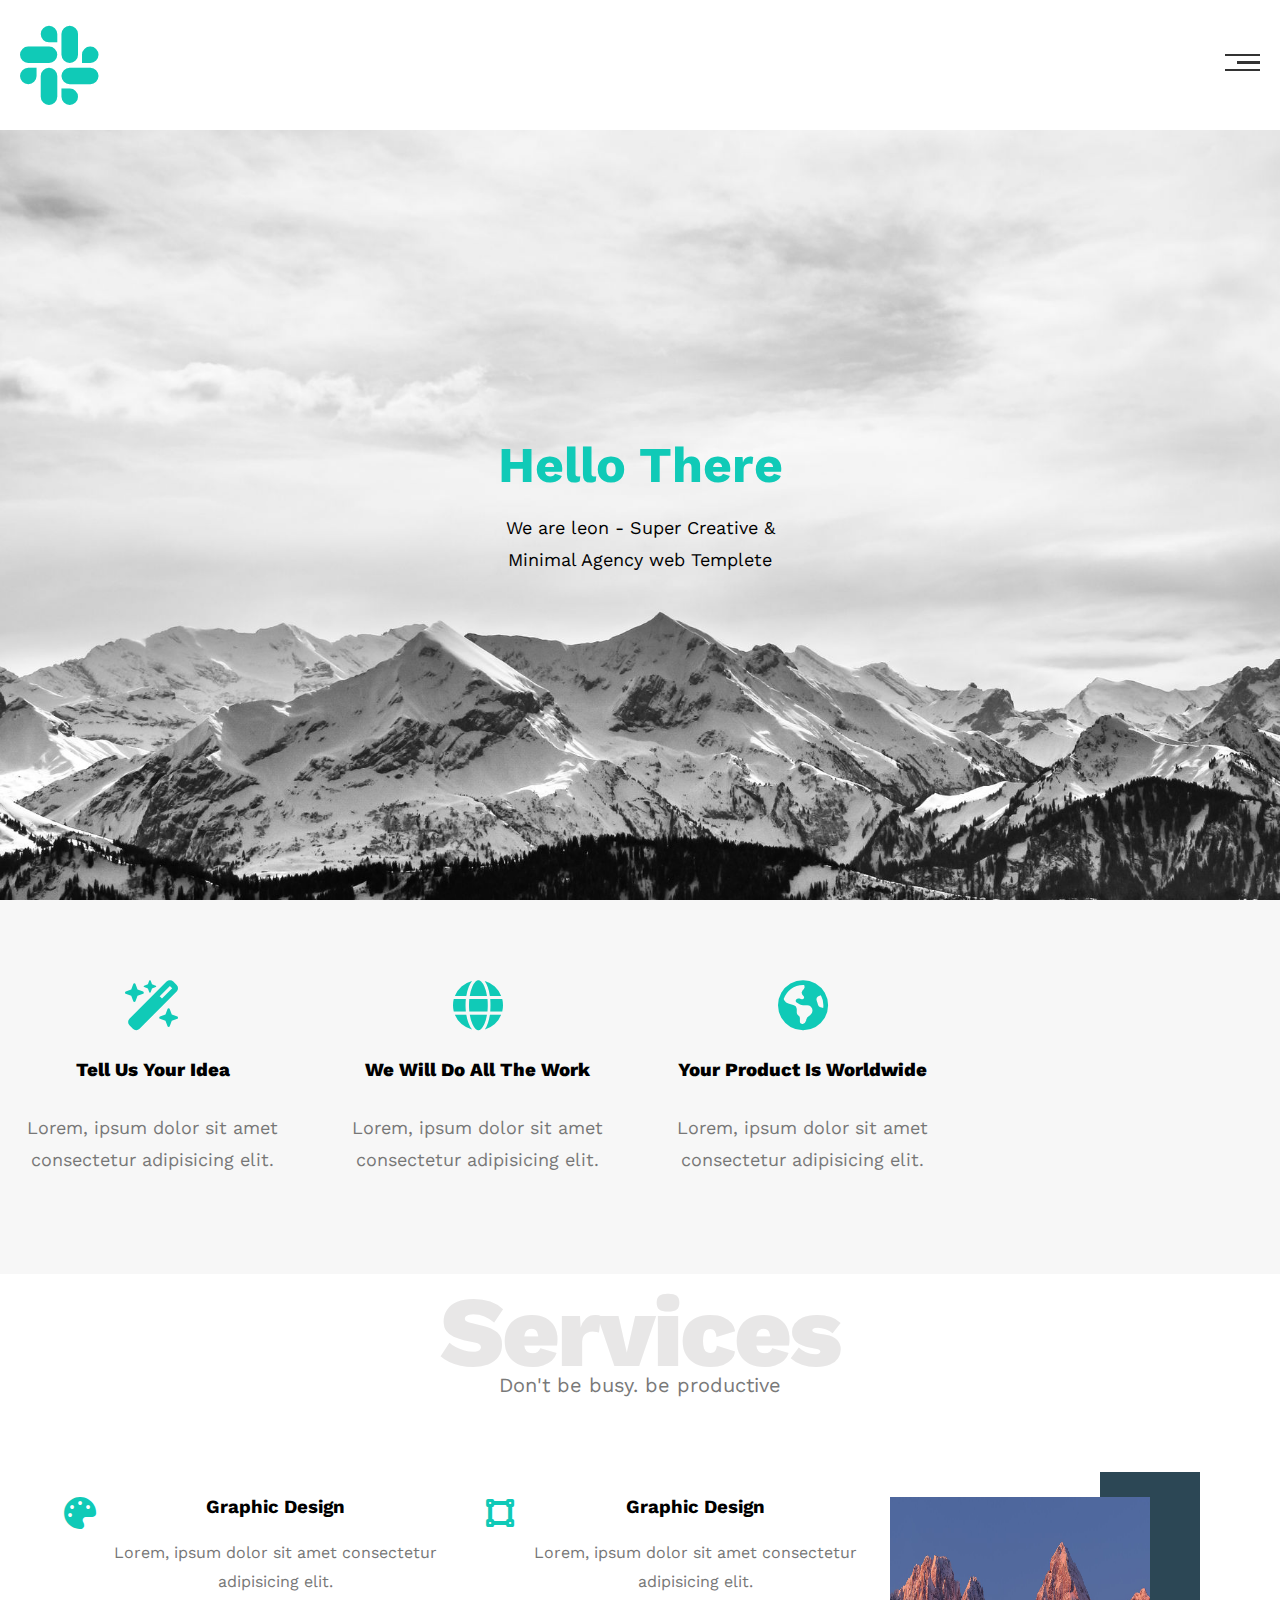
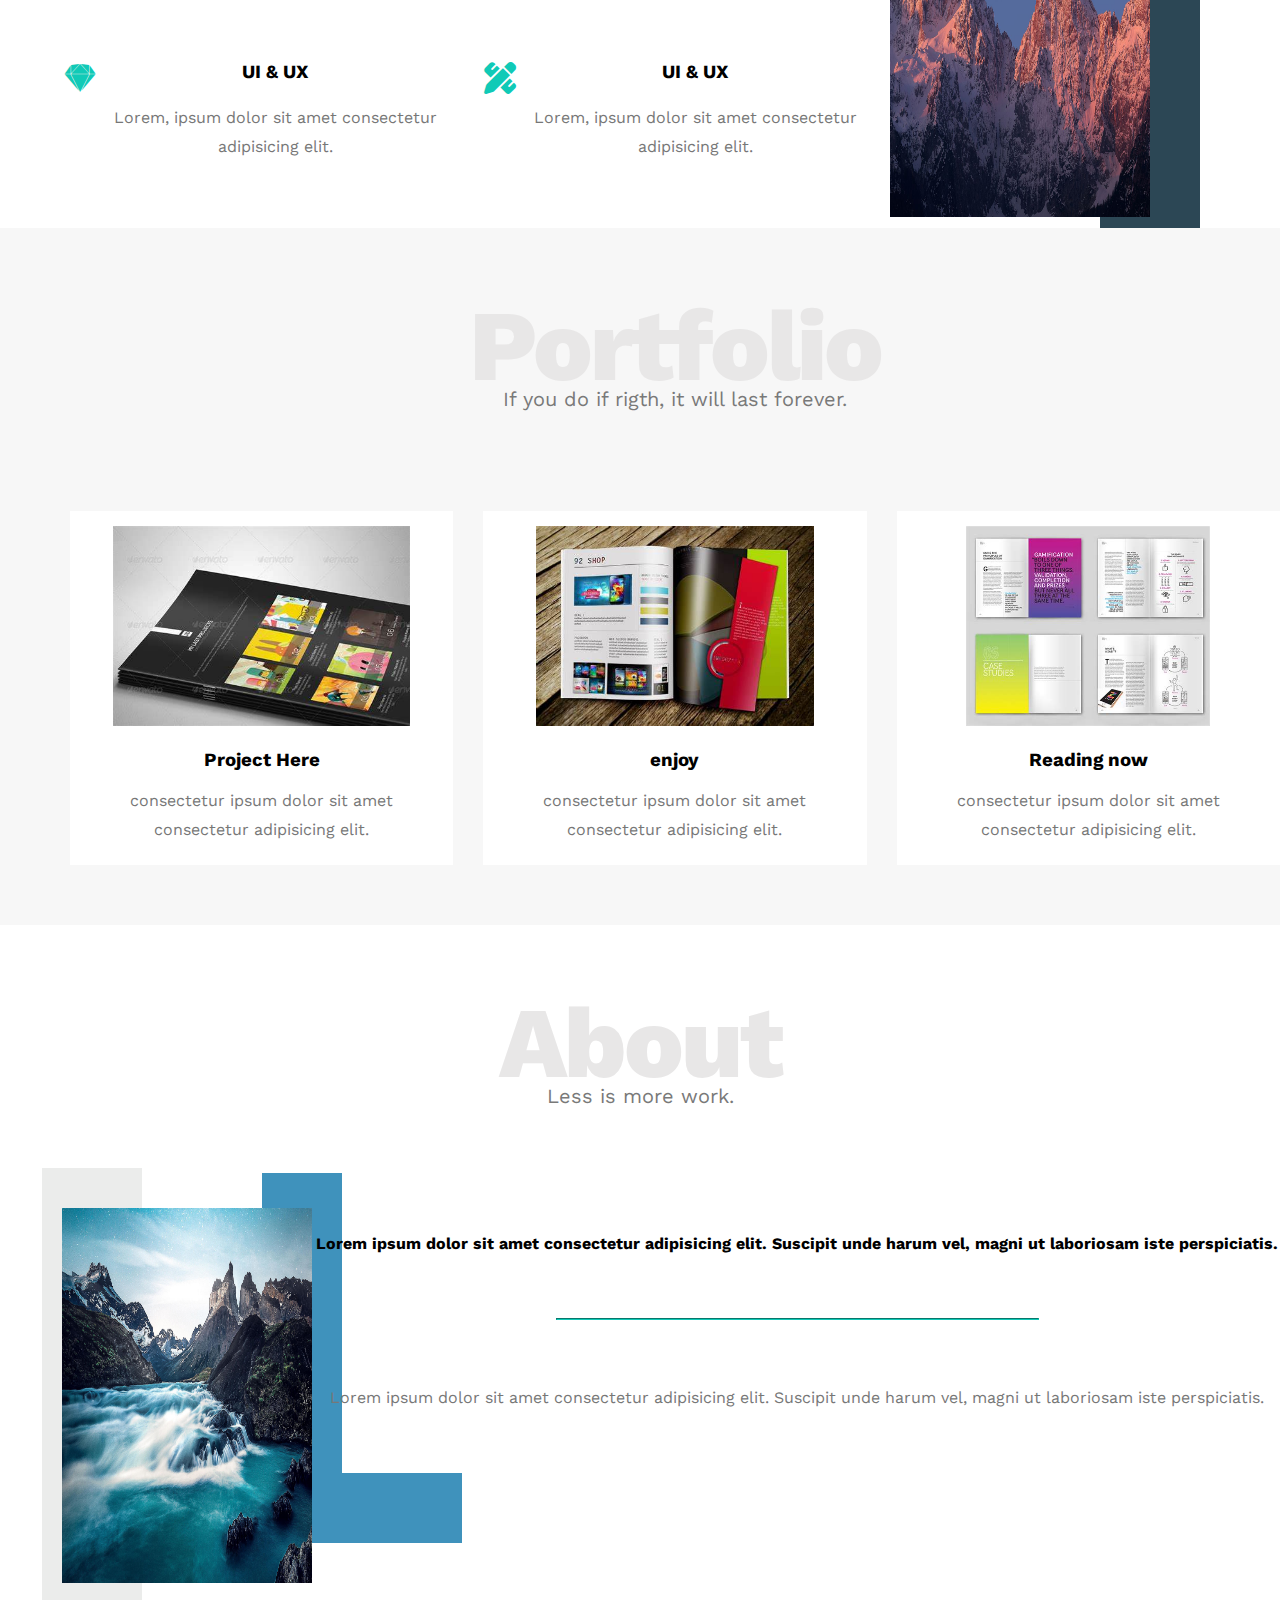
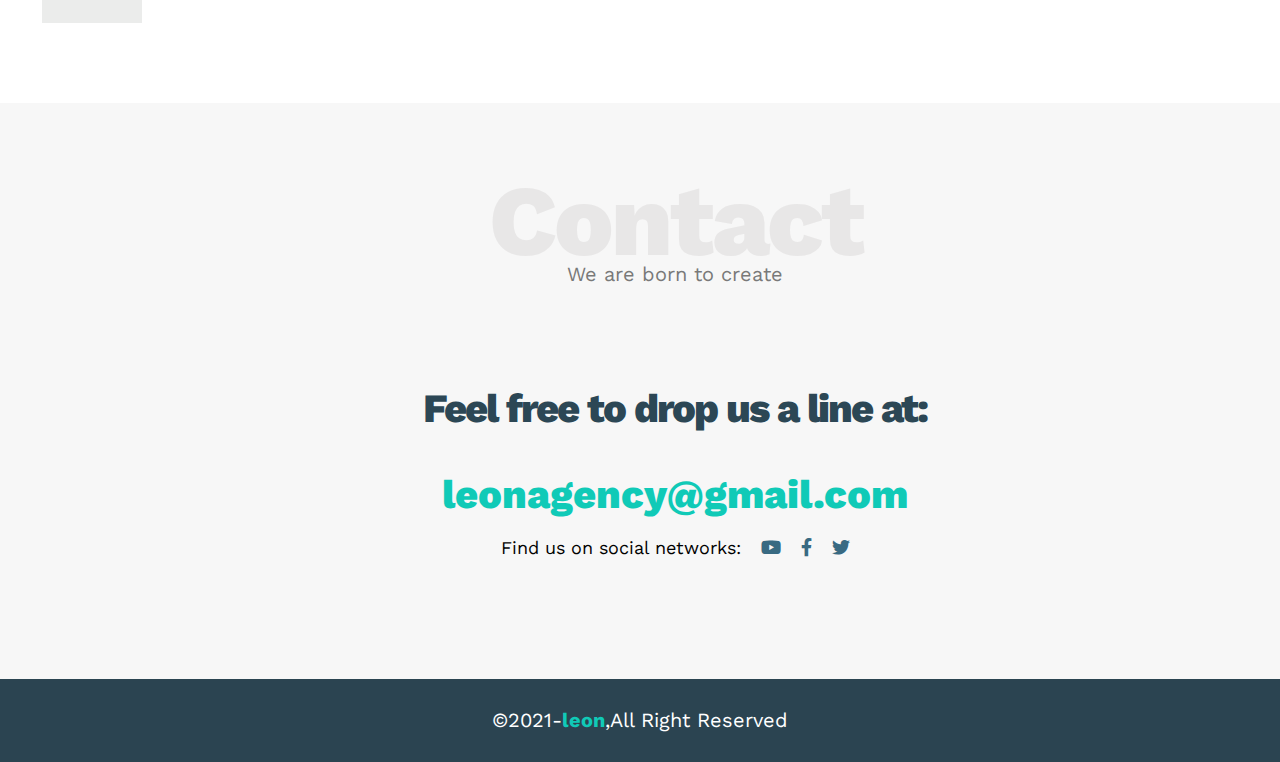
<file: index.html>
<!DOCTYPE html>
<html lang="en">
<head>
    <meta charset="UTF-8">
    <meta name="viewport" content="width=device-width, initial-scale=1.0">
    <title>Project 1</title>
    <!--Main Templete-->
<link rel="stylesheet" href="css/leon.css">
<!--normlize css-->
<link rel="stylesheet" href="css/normlize.css">
<!--Awesome-->

<link rel="stylesheet" href="css/all.min.css">
<!--Google Font-->
<link rel="preconnect" href="https://fonts.googleapis.com">
<link rel="preconnect" href="https://fonts.gstatic.com" crossorigin>
<link href="https://fonts.googleapis.com/css2?family=Work+Sans:wght@200;300;400;600;700;800&display=swap" rel="stylesheet">
</head>
<body>
  <!--Start Header-->
  <div class="header">
    <div class="countiner">
        <!--logo-->
        <i class="fa-brands fa-slack"></i>
    <div class="links">
        <span class="icons">
            <span></span> 
            <span></span> 
            <span></span>   
           </span>
       <ul>       
            <li><a href="#services">services</a></li>
            <li><a href="#portfolio">portfolio</a></li>
            <li><a href="#aAbout">About</a></li>
            <li><a href="#contact">contact</a></li>
       </ul>
    </div>
    </div>
  </div>
  <!--End Header-->
  <!--Start Landind-->
  <div class="landing">
    <div class="intro-text">
    <h1 style="margin: 0%;">Hello There</h1>
    <p>We are leon - Super Creative & Minimal Agency web Templete</p>
  </div>
  </div>
  <!--End Landind-->
  <!--Start Feature-->
  <div class="feature">
    <div class="container">
      <div class="feat">
        <i class="fa-solid fa-wand-magic-sparkles"></i>
        <h3>Tell Us Your Idea</h3>
        <p>Lorem, ipsum dolor sit amet consectetur adipisicing elit.</p>
            </div>
      <div class="feat">
        <i class="fa-solid fa-globe"></i>
        <h3>We Will Do All The Work</h3>
        <p>Lorem, ipsum dolor sit amet consectetur adipisicing elit.</p>
      </div>
      <div class="feat">
        <i class="fa-solid fa-earth-americas"></i>
        <h3>Your Product Is Worldwide</h3>
        <p>Lorem, ipsum dolor sit amet consectetur adipisicing elit.</p>
      </div>
    </div>  
  </div>
   <!--End Feature-->
  <!--Start Services-->
  <div class="services" id="services">
    <div class="continer">
  <h2 class="special-heading">Services  </h2>
  <p>Don't be busy. be productive</p>
  <div class="sevices-content">
    <!--column 1 -->
<div class="col">
<!--column 1 , icon 1-->
      <div class="srv">
        <i class="fas fa-palette fa-2x"></i>
        <div class="text">
          <h3>Graphic Design</h3>
          <p>Lorem, ipsum dolor sit amet consectetur adipisicing elit.</p>
        </div>
      </div>
 <!--column 1 , icon 2-->
      <div class="srv">
        <i class="fab fa-sketch fa-2x"></i>
        <div class="text">
          <h3>UI & UX</h3>
          <p>Lorem, ipsum dolor sit amet consectetur adipisicing elit.</p>
        </div>
      </div>
    </div>
 <!--column 2 -->
<div class="col">
        <!--column 2 , icon 1-->
      <div class="srv">
                <i class="fas fa-vector-square fa-2x"></i>
                <div class="text">
                  <h3 >Graphic Design</h3>
                  <p>Lorem, ipsum dolor sit amet consectetur adipisicing elit.</p>
                </div>
              </div>
            
         <!--column 2 , icon 2-->
      <div class="srv">
                <i class="fas fa-pencil-ruler fa-2x"></i>
                <div class="text">
                  <h3>UI & UX</h3>
                  <p>Lorem, ipsum dolor sit amet consectetur adipisicing elit.</p>
                </div>

              </div>
            </div>
              <!--column 3 image-->
<div class="col">
<div class="image ">
  <img src="image/R (1).jpg" alt="">
</div>
 </div>


</div>
    </div>
  </div>
  <!--End Services-->
 <!--Start portofolio-->
 <div class="portfolio" id="portfolio">
  <div class="container">
    <h2 class="special-heading">Portfolio</h2>
    <p>If you do if rigth, it will last forever.</p>
    <div class="portfolio-contant">
<div class="card">
  
  <img src="image/OIPe.jpg" >
  <div class="info">
    <h3>Project Here</h3>
    <p>consectetur ipsum dolor sit amet consectetur adipisicing elit.</p>
  </div>
</div>

<div class="card">
  
  <img src="image/OIP (2).jpg" >
  <div class="info">
    <h3>enjoy</h3>
    <p>consectetur ipsum dolor sit amet consectetur adipisicing elit.</p>
  </div>
</div>

<div class="card">
  
  <img src="image/b5af7d44-9ae9-4bb5-beef-034647f89d03.jpg" >
  <div class="info">
    <h3>Reading now</h3>
    <p>consectetur ipsum dolor sit amet consectetur adipisicing elit.</p>
  </div>
</div>

    </div>
  </div>
 </div>
 <!--End portfolio-->
 <!--Start About-->
 <div class="about" id="aAbout">
  <div class="container">
    <h2 class="special-heading">About</h2>
    <p>Less is more work.</p>
    <div class="about-contant">
<div class="image">
  <img src="image/R (3).jpg">
</div>
<div class="text">
  <p>Lorem ipsum dolor sit amet consectetur adipisicing elit. Suscipit unde harum vel, magni ut laboriosam iste perspiciatis. 
   
  </p>
  <hr>
  <p>Lorem ipsum dolor sit amet consectetur adipisicing elit. Suscipit unde harum vel, magni ut laboriosam iste perspiciatis.
    
  </p>
</div>
</div>
</div>
</div>
 <!--End about-->
 <!--Start Contant-->
 <div class="contact" id="contact">
  <div class="container">
    <h2 class="special-heading">Contact</h2>
    <p>We are born to create</p>
    <div class="info">
      <p class="label">Feel free to drop us a line at:</p>
      <a href="mailto:leonagency@gmail.com?subject=contect" class="link">leonagency@gmail.com</a>
   
    <div class="social">
      Find us on social networks: 
      <i class="fab fa-youtube"></i>
      <i class="fab fa-facebook-f"></i>
      <i class="fab fa-twitter"></i>
    </div>
  </div>

  </div>
 </div>
 <!--End Contant-->
 <!--Footer-->
 <div class="footer">
  &copy;2021-<span>leon</span>,All Right Reserved
 </div>
</body>
</html>
</file>
<file: css/leon.css>
*{
    box-sizing: border-box;
    -webkit-box-sizing:border-box;
    -moz-box-sizing: border-box;
}
:root{
    --maim-color:#10cab7;
   --second-color:#2c4755;
   --padding:60px;
}
body{
    font-family: "Work Sans",sans-serif;
}
.fa-slack {
font-size: 90px;
color:var(--maim-color);
}
/* Strat special components*/
.special-heading{
font-size: 100PX;
color: #e8e7e7;
text-align: center;
font-weight: 800;
letter-spacing: -3px;
margin: 0;
}
.special-heading + p{
margin: -15px 0px 0px ;

font-size: 20px;
color:#797979;
text-align: center;
}
@media (max-width:767px){
    .special-heading{
        font-size: 60px;
    }
}
/* End special components*/

.counter{
    padding-left: 15px;
    padding-right: 15px;
    background-color: aqua;
   
    margin-left: auto;
    margin-right: auto;
} 
/*Small Screen*/
@media (min-width:768px){
    .counter{
        width: 750px;
    }
}
/*medium*/
@media (min-width:992px){
    .counter{
        width: 970px;
    }
}
/*full*/
@media (min-width:1200){
    .counter{
        width: 1170px;
    }
}
/*Start Header*/
.header{
    padding: 20px;
}
.header .countiner{
    display: flex;
    justify-content: space-between;
    align-items: center;
}
.header .links{
    position: relative;
}
.header .links:hover .icons span:nth-child(2){
    width: 100%;
}
.header .links .icons{
    width: 35px;
    display: flex;
    justify-content: end;
    flex-wrap: wrap;
}
.header .links .icons span{
    background-color: #333;
    margin-bottom: 5px;
    height: 2.5px;
}
.header .links .icons span:first-child{

width: 100%;
}
.header .links .icons span:nth-child(2){
   transition: 0.3s;
   width: 65%;
   -webkit-transition:0.3s;
   -moz-transition:0.3s;
   -ms-transition:0.3s;
   -o-transition:0.3s;
}
.header .links .icons span:last-child{
   
    width: 100%;
}
.header .links ul{
    list-style:none;
    margin: 0;
    padding: 0px;
    background-color: #f6f6f6;
    position: absolute;
    right: 0;
    min-height: 200px;
    top:calc(100% + 15px);
    display: none;
}
.header .links:hover ul{
display: block;
padding: 15px;
 
}
.header .links ul::before{
content: "";
border-width: 10px;
border-style:solid;
border-color: transparent transparent #d5d4d4 transparent;
position: absolute;
right: 5px;
top: -20px;
}
.header .links ul li a{
    display: block;
    padding: 15px;
    font-size: 19px;
    color: #333;
    text-decoration: none;
    transition: 0.3s;
    -webkit-transition: 0.3s;
    -moz-transition: 0.3s;
    -ms-transition: 0.3s;
    -o-transition: 0.3s;
}
.header .links ul li a:hover{
    padding-left: 25px;
}
.header .links ul li:not(:last-child) a{
border-bottom: 1px solid #ddd;
}
/*End Header*/
/*Start Landing*/
.landing{
    z-index: -1;
    background-image: url(../image/OIP.jpg);
    background-size:cover;
    height: calc(100vh - 130px);
    position: relative;
}
.landing .intro-text{
    position: absolute;
    top: 50%;
    left: 50%;
    transform:translate(-50%,-50%) ;
    -webkit-transform:translate(-50%,-50%) ;
    -moz-transform:translate(-50%,-50%) ;
    -ms-transform:translate(-50%,-50%) ;
    -o-transform:translate(-50%,-50%) ;
    text-align: center;
    width: 320px;
    max-width: 100%;
}
.landing .intro-text h1{
    font-weight: bold;
    font-size: 50px;
    color:var(--maim-color);
}
.landing .intro-text p{
   font-size: 18px; 
   line-height: 1.8;
}
/*End Landing*/
/*Start Feature*/

.feature{

    padding-bottom:60px ;
    padding-top:60px ;
    background-color: #f7f7f7;
   
}
@media (min-width:1060px){
   .feature   {
     padding-left: 0px auto;
    }
}
.feature .container{
    
    display: grid;
   
    grid-template-columns: repeat(auto-fill , minmax(300px,1fr));
    grid-gap: 20px;
}
.feature .container .feat i{
  font-size: 50px;
  color: var(--maim-color);
}
.feature .container .feat{
    padding: 20px;
  
    text-align: center;
}
.feature .container .feat h3{
    font-weight: 800;
    margin: 30px 0;
}
.feature .container .feat p{
    line-height: 1.8;
    color: #777;
    font-size: 18px;
}
/*End Feature*/
/*Star service*/

.services  .sevices-content{
    padding-left:50px ;
  margin-top:100px;
    display: grid;
    grid-template-columns: repeat(auto-fill,minmax(300px,1fr));
    grid-gap: 30px;
}

.col .image img{
   height: 320px;
    width: 260px;
   
}
.col .image{
   position: relative;
   text-align: center;
   height: 320px;
    width: 260px;
}
.col .image::after{
content: "";
}
.col .image::before{
    content: "";
    position: absolute;
    right:-50px;
    background-color: var(--second-color);
    width: 100px;
    height: calc(100% + 100px);
    top: -25px;
    z-index: -1;
}

 @media (max-width:767px){
    .services  .sevices-content{
       margin-right: 60px;
     
    }
    .services  .sevices-content .col .srv{
      flex-direction: column;
      text-align: center;
    }
}
.services  .sevices-content .col{
    text-align: center;
}
.services  .sevices-content .col .srv{
    display: flex;
    margin-bottom: 50px;
}
.services  .sevices-content .col .srv .text h3 {
    margin: 0px 0px 20px;
}
.services .srv i{
color: var(--maim-color);
flex-basis: 60px;
}
.services .srv .text{
    flex: 1;
}
.services .srv .text p{
    color: #777;
    line-height: 1.8;
}
@media (max-width:1199px){
    .col .image{
display: none;
    }
}
/*End service*/
/*Start portfolio*/

.portfolio{
     padding-left: 70px;
    padding-bottom:var(--padding) ;
    padding-top:var(--padding) ;
    background-color: #f7f7f7;
   
}
.portfolio .portfolio-contant{
    display: grid;
    grid-template-columns: repeat(auto-fill,minmax(300px,1fr));
    grid-gap:30px;
    margin-top: 100px;

}
.portfolio .card {
    background-color: white;
text-align: center;

}
.portfolio .card img{
    margin-top:15px ;
    background-color: white;
   max-width: 300px;
   max-height:200px ;
}
.portfolio .card .info{
    padding: 20px;
}
.portfolio .card .info h3{
    margin: 0px;
}
.portfolio .card .info p{
    color: #777;
    line-height: 1.8;
    margin-bottom: 0px;
}
/*End Portfolio*/
/*Start About*/
.about{
    padding-top:var(--padding) ;
    padding-bottom: calc(var(--padding) + 60px);
}
.about .image{

    position: relative;
    width: 250px;
    height: 375px;
}
@media(max-width:991px){
    .about .image{
        margin: 0 auto 60px;
    }
}
.about .image::before{
content: "";
position: absolute;
background-color: #ebeceb;
width: 100px;
height: calc(100% + 80px);
top: -40px;
left: -20px;
z-index: -1;
}
.about .image::after{
    content: "";
    position: absolute;
    width: 120px;
    height: 300px;
    border-left:solid #3f92bc 80px;
    border-bottom: solid #3f92bc 70px;
    z-index: -1;
    top:-35px;
    right: -150px;
}
@media(max-width:991px){
    .about .about-contant{
        flex-direction: column;
        justify-content: space-around;
    }
    .about .image::after , 
    .about .image::before{
display: none;
    }
}
.about .text p:first-child{
    font-weight: bold;
    line-height: 2;
    margin-top: 20px;
    margin-bottom: 50px;
}
.about .text p:last-child{
   
    line-height: 2;
    margin-top: 50px;
    color: #777;
}
hr{
    width: 50%;
    display: inline-block;
border-color: var(--maim-color);
}
.about .image img{
    height: 100%;

    width: 100%;  
}
.about-contant{
    text-align: center;
    padding-left: 60px;
    margin-top: 100px;
    display: flex;
    justify-content: space-around;
flex-wrap: wrap;


}
/*End About*/
/*Start Contact*/
.contact{
    padding-left: 70px;
    padding-bottom:var(--padding) ;
    padding-top:var(--padding) ;
    background-color: #f7f7f7; 
}
.contact .info{ padding-bottom:var(--padding) ;
    padding-top:var(--padding) ;
    text-align: center ;
}
.contact .info .label{
    font-size: 40px;
    font-weight: 800;
    color:#2c4755;
    letter-spacing: -2px;
}
.contact .info .link{
    display: block;
    font-size: 40px;
    font-weight: 800;
    color: var(--maim-color );
    text-decoration: none;
}
.contact .info .social{
display: flex;
   justify-content: center;
   margin-top:20px ;
   font-size: 18px;
}
.contact .info .social i{
  margin-left: 20px;
  color:#396a82;
}
@media (max-width:767px){
    .contact .info .link,
    .contact .info .label{
        font-size: 20px;
    }
}
/*Footer*/
.footer{
    background-color: #2b4451;
    text-align: center;
    color: white;
    padding: 30px 10px;
    font-size: 20px;
}
span{
    font-weight: bold;
    color: var(--maim-color);
}
html{
    scroll-behavior: smooth;
}
</file>
<file: css/normlize.css>
html {
    line-height: 1.15; /* 1 */
    -webkit-text-size-adjust: 100%; /* 2 */
  }
  
  /* Sections
     ========================================================================== */
  
  /**
   * Remove the margin in all browsers.
   */
  
  body {
    margin: 0;
  }
  
  /**
   * Render the `main` element consistently in IE.
   */
  
  main {
    display: block;
  }
  
  /**
   * Correct the font size and margin on `h1` elements within `section` and
   * `article` contexts in Chrome, Firefox, and Safari.
   */
  
  h1 {
    font-size: 2em;
    margin: 0.67em 0;
  }
  
  /* Grouping content
     ========================================================================== */
  
  /**
   * 1. Add the correct box sizing in Firefox.
   * 2. Show the overflow in Edge and IE.
   */
  
  hr {
    box-sizing: content-box; /* 1 */
    height: 0; /* 1 */
    overflow: visible; /* 2 */
  }
  
  /**
   * 1. Correct the inheritance and scaling of font size in all browsers.
   * 2. Correct the odd `em` font sizing in all browsers.
   */
  
  pre {
    font-family: monospace, monospace; /* 1 */
    font-size: 1em; /* 2 */
  }
  
  /* Text-level semantics
     ========================================================================== */
  
  /**
   * Remove the gray background on active links in IE 10.
   */
  
  a {
    background-color: transparent;
  }
  
  /**
   * 1. Remove the bottom border in Chrome 57-
   * 2. Add the correct text decoration in Chrome, Edge, IE, Opera, and Safari.
   */
  
  abbr[title] {
    border-bottom: none; /* 1 */
    text-decoration: underline; /* 2 */
    text-decoration: underline dotted; /* 2 */
  }
  
  /**
   * Add the correct font weight in Chrome, Edge, and Safari.
   */
  
  b,
  strong {
    font-weight: bolder;
  }
  
  /**
   * 1. Correct the inheritance and scaling of font size in all browsers.
   * 2. Correct the odd `em` font sizing in all browsers.
   */
  
  code,
  kbd,
  samp {
    font-family: monospace, monospace; /* 1 */
    font-size: 1em; /* 2 */
  }
  
  /**
   * Add the correct font size in all browsers.
   */
  
  small {
    font-size: 80%;
  }
  
  /**
   * Prevent `sub` and `sup` elements from affecting the line height in
   * all browsers.
   */
  
  sub,
  sup {
    font-size: 75%;
    line-height: 0;
    position: relative;
    vertical-align: baseline;
  }
  
  sub {
    bottom: -0.25em;
  }
  
  sup {
    top: -0.5em;
  }
  
  /* Embedded content
     ========================================================================== */
  
  /**
   * Remove the border on images inside links in IE 10.
   */
  
  img {
    border-style: none;
  }
  
  /* Forms
     ========================================================================== */
  
  /**
   * 1. Change the font styles in all browsers.
   * 2. Remove the margin in Firefox and Safari.
   */
  
  button,
  input,
  optgroup,
  select,
  textarea {
    font-family: inherit; /* 1 */
    font-size: 100%; /* 1 */
    line-height: 1.15; /* 1 */
    margin: 0; /* 2 */
  }
  
  /**
   * Show the overflow in IE.
   * 1. Show the overflow in Edge.
   */
  
  button,
  input { /* 1 */
    overflow: visible;
  }
  
  /**
   * Remove the inheritance of text transform in Edge, Firefox, and IE.
   * 1. Remove the inheritance of text transform in Firefox.
   */
  
  button,
  select { /* 1 */
    text-transform: none;
  }
  
  /**
   * Correct the inability to style clickable types in iOS and Safari.
   */
  
  button,
  [type="button"],
  [type="reset"],
  [type="submit"] {
    -webkit-appearance: button;
  }
  
  /**
   * Remove the inner border and padding in Firefox.
   */
  
  button::-moz-focus-inner,
  [type="button"]::-moz-focus-inner,
  [type="reset"]::-moz-focus-inner,
  [type="submit"]::-moz-focus-inner {
    border-style: none;
    padding: 0;
  }
  
  /**
   * Restore the focus styles unset by the previous rule.
   */
  
  button:-moz-focusring,
  [type="button"]:-moz-focusring,
  [type="reset"]:-moz-focusring,
  [type="submit"]:-moz-focusring {
    outline: 1px dotted ButtonText;
  }
  
  /**
   * Correct the padding in Firefox.
   */
  
  fieldset {
    padding: 0.35em 0.75em 0.625em;
  }
  
  /**
   * 1. Correct the text wrapping in Edge and IE.
   * 2. Correct the color inheritance from `fieldset` elements in IE.
   * 3. Remove the padding so developers are not caught out when they zero out
   *    `fieldset` elements in all browsers.
   */
  
  legend {
    box-sizing: border-box; /* 1 */
    color: inherit; /* 2 */
    display: table; /* 1 */
    max-width: 100%; /* 1 */
    padding: 0; /* 3 */
    white-space: normal; /* 1 */
  }
  
  /**
   * Add the correct vertical alignment in Chrome, Firefox, and Opera.
   */
  
  progress {
    vertical-align: baseline;
  }
  
  /**
   * Remove the default vertical scrollbar in IE 10+.
   */
  
  textarea {
    overflow: auto;
  }
  
  /**
   * 1. Add the correct box sizing in IE 10.
   * 2. Remove the padding in IE 10.
   */
  
  [type="checkbox"],
  [type="radio"] {
    box-sizing: border-box; /* 1 */
    padding: 0; /* 2 */
  }
  
  /**
   * Correct the cursor style of increment and decrement buttons in Chrome.
   */
  
  [type="number"]::-webkit-inner-spin-button,
  [type="number"]::-webkit-outer-spin-button {
    height: auto;
  }
  
  /**
   * 1. Correct the odd appearance in Chrome and Safari.
   * 2. Correct the outline style in Safari.
   */
  
  [type="search"] {
    -webkit-appearance: textfield; /* 1 */
    outline-offset: -2px; /* 2 */
  }
  
  /**
   * Remove the inner padding in Chrome and Safari on macOS.
   */
  
  [type="search"]::-webkit-search-decoration {
    -webkit-appearance: none;
  }
  
  /**
   * 1. Correct the inability to style clickable types in iOS and Safari.
   * 2. Change font properties to `inherit` in Safari.
   */
  
  ::-webkit-file-upload-button {
    -webkit-appearance: button; /* 1 */
    font: inherit; /* 2 */
  }
  
  /* Interactive
     ========================================================================== */
  
  /*
   * Add the correct display in Edge, IE 10+, and Firefox.
   */
  
  details {
    display: block;
  }
  
  /*
   * Add the correct display in all browsers.
   */
  
  summary {
    display: list-item;
  }
  
  /* Misc
     ========================================================================== */
  
  /**
   * Add the correct display in IE 10+.
   */
  
  template {
    display: none;
  }
  
  /**
   * Add the correct display in IE 10.
   */
  
  [hidden] {
    display: none;
  }
</file>
